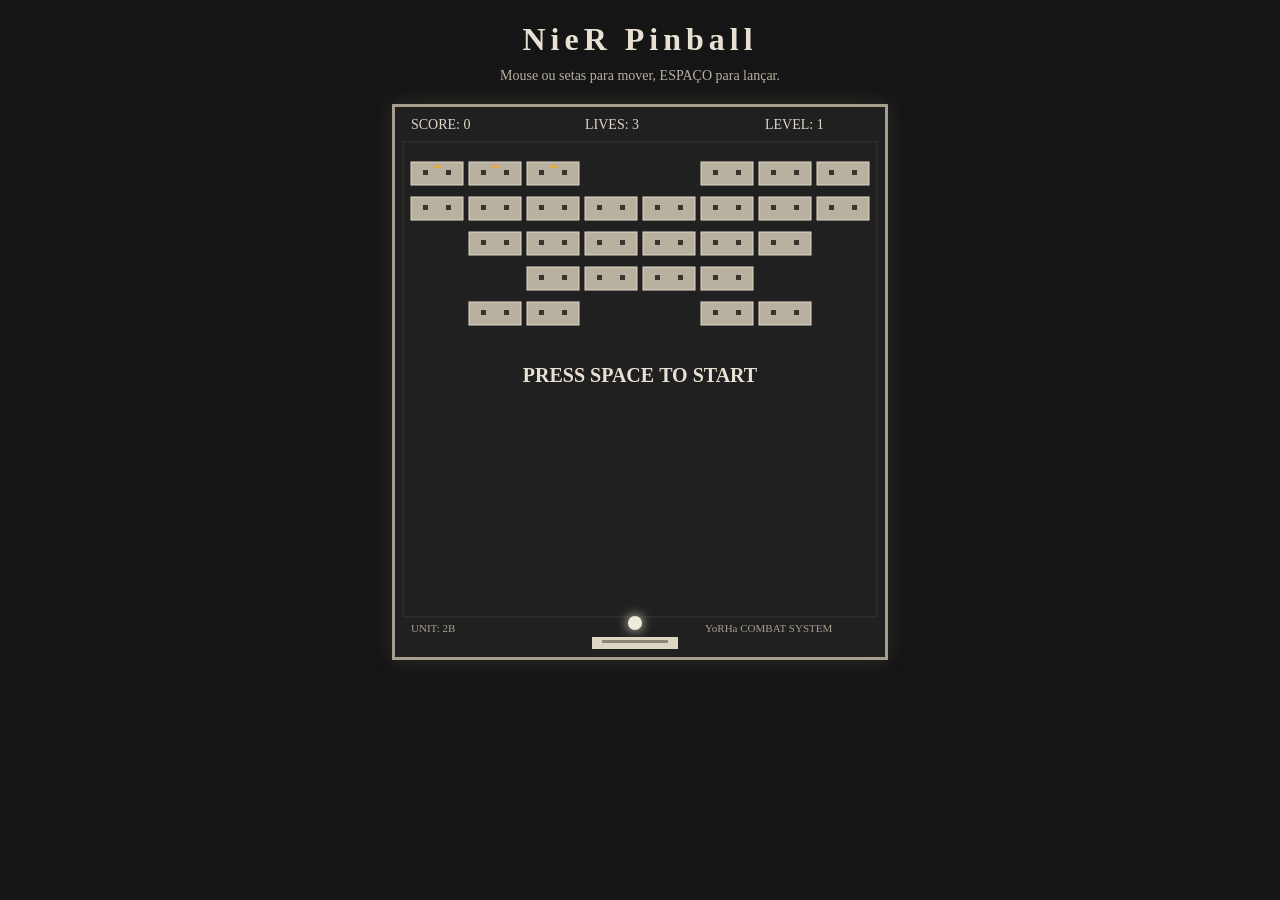
<file: Blocos/index.html>
<!DOCTYPE html>
<html lang="en">
<head>
    <meta charset="UTF-8">
    <meta name="viewport" content="width=device-width, initial-scale=1.0">
    <title>NieR Pinball</title>
    <link rel="stylesheet" href="style.css">
</head>
<body>
    <h1>NieR Pinball</h1>
    <p>Mouse ou setas para mover, ESPAÇO para lançar.</p>
    <canvas id="blocos" width="490" height="550"></canvas>
    <script src="script.js"></script>
</body>
</html>
</file>
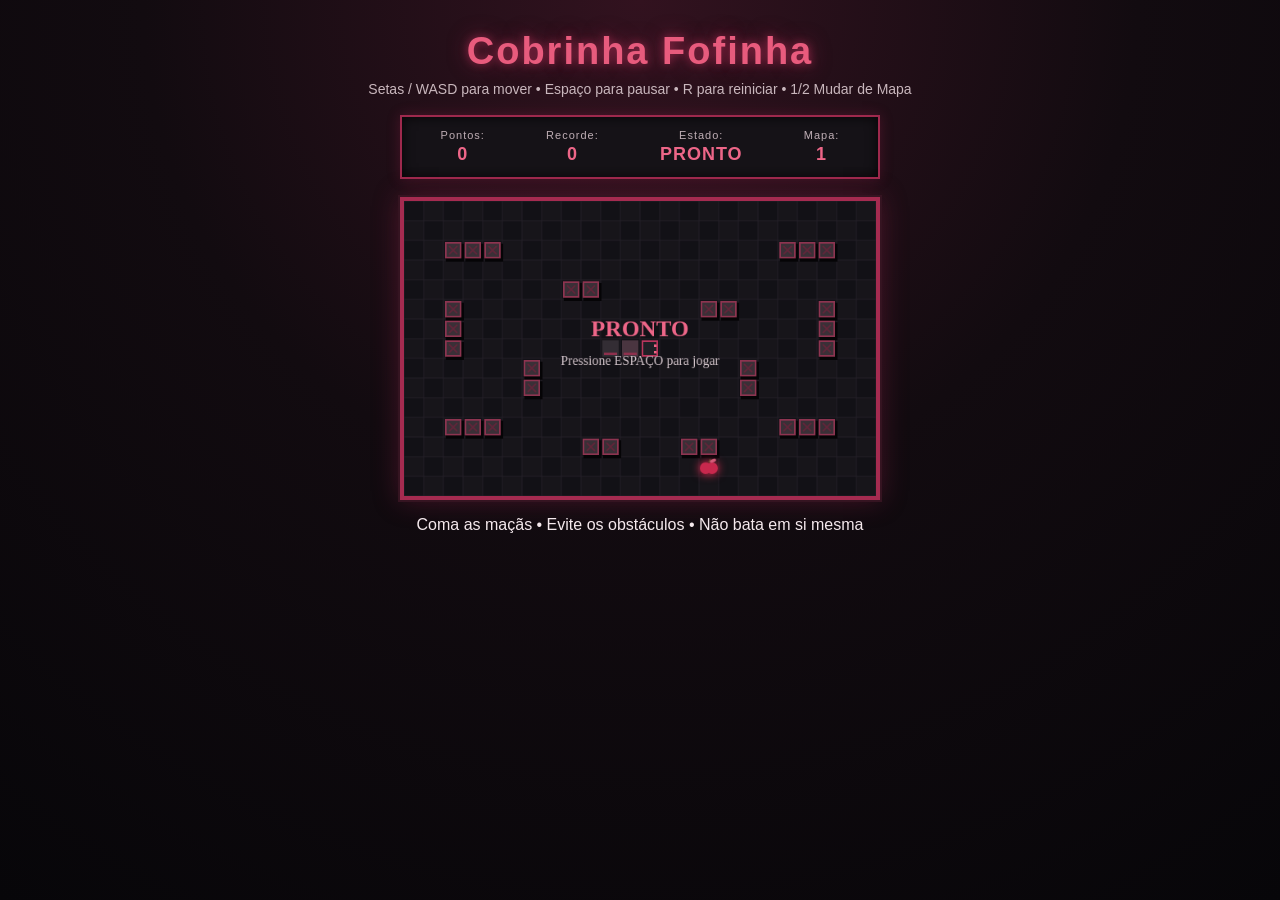
<file: snake/index.html>
<!DOCTYPE html>
<html lang="en">
<head>
    <meta charset="UTF-8">
    <meta name="viewport" content="width=device-width, initial-scale=1.0">
    <title>Jogo da Cobra</title>
    <link rel="stylesheet" href="style.css">
</head>
<body>
    <h1>Cobrinha Fofinha</h1>
    <p class="controls">Setas / WASD para mover • Espaço para pausar • R para reiniciar • 1/2 Mudar de Mapa</p>
    <div class="HUD">
        <span>Pontos: <strong id="score">0</strong></span>
        <span>Recorde: <strong id="snake-best">0</strong></span>
        <span>Estado: <strong id="state">PRONTO</strong></span>
        <span>Mapa: <strong id="map">1</strong></span>
    </div>
    <canvas id="game" width="576" height="360"></canvas>
    <p>Coma as maçãs • Evite os obstáculos • Não bata em si mesma </p>
    <script src="script.js"></script>
</body>
</html>
</file>
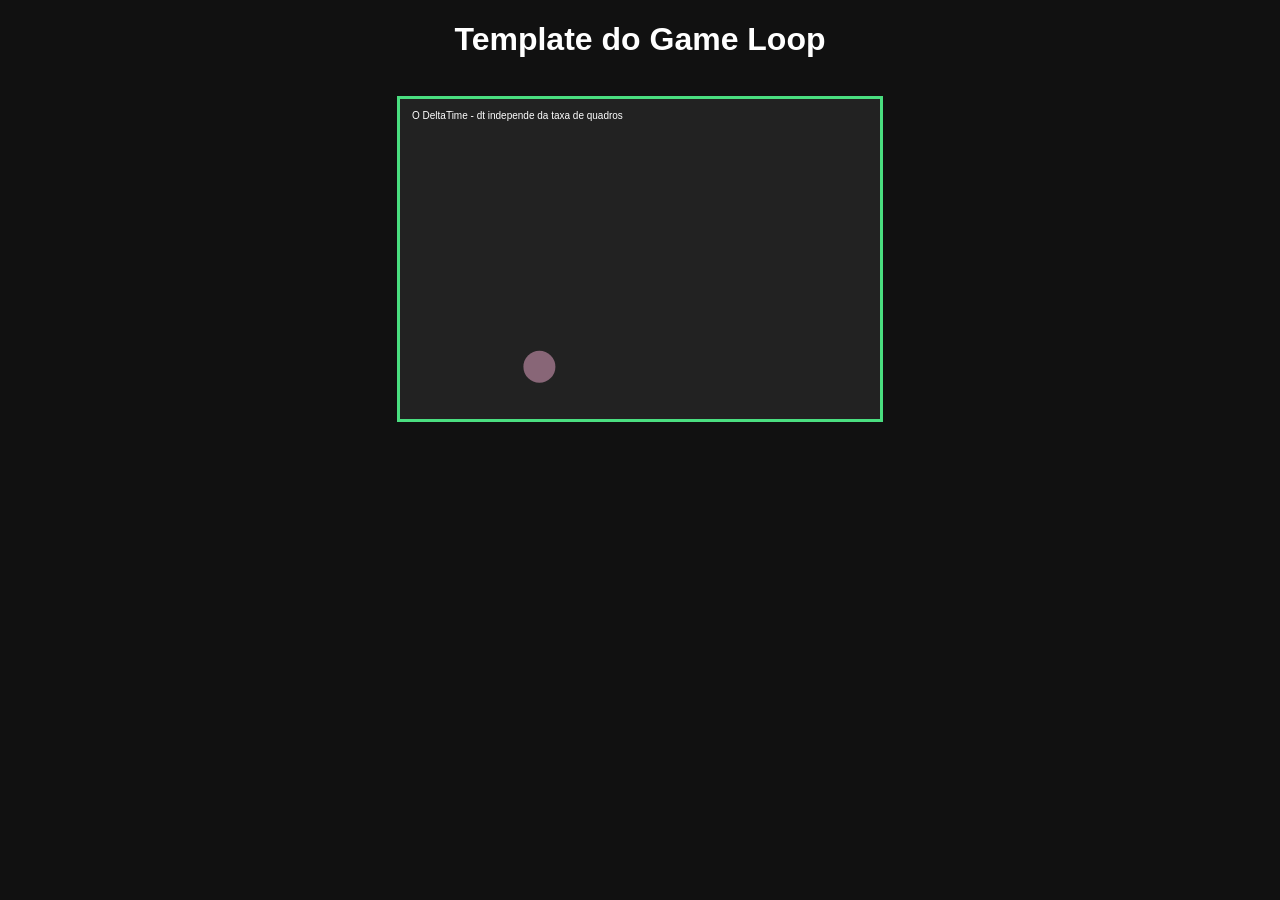
<file: game-loop-base.html>
<!DOCTYPE html>
<html lang="en">
<head>
    <meta charset="UTF-8">
    <meta name="viewport" content="width=device-width, initial-scale=1.0">
    <title>Game Loop Template</title>
    <link rel="stylesheet" href="style.css">
</head>
<body>
    <h1>Template do Game Loop</h1>
    <canvas id="game" width="480" height="320"></canvas>
    <script src="script.js"></script>
</body>
</html>
</file>
<file: Blocos/style.css>
body {
    margin: 0;
    font-family: Georgia, 'Times New Roman', serif;
    display: flex;
    flex-direction: column;
    align-items: center;
    background-color: #151515;
    color: #d6d0c4;
}

h1 {
    color: #e8e1d3;
    letter-spacing: 5px;
    margin-bottom: 5px;
}

h2 {
    color: #a69e8e;
    font-size: 14px;
    letter-spacing: 3px;
    font-weight: normal;
}

p {
    color: #b8b1a3;
    font-size: 14px;
    margin: 5px;
}

canvas {
    margin-top: 15px;
    border: 3px solid #a69e8e;
    background: #202020;
    box-shadow: 0 0 20px rgba(190, 180, 150, 0.15);
}

.footer {
    margin-top: 15px;
    letter-spacing: 4px;
    color: #8c8578;
}
</file>
<file: snake/style.css>
* {
    box-sizing: border-box;
}

body {
    margin: 0;
    min-height: 100vh;
    background:
        radial-gradient(circle at top, #32121f 0%, #120b10 45%, #070609 100%);
    color: #f5e9ed;
    font-family: "Segoe UI", Arial, sans-serif;
    text-align: center;
    padding: 25px 10px;
}

h1 {
    margin: 5px 0 8px;
    font-size: 38px;
    letter-spacing: 2px;
    color: #e85b7d;
    text-shadow:
        0 0 8px #8f2747,
        0 0 20px rgba(190, 45, 90, 0.5);
}

.controls {
    margin: 0 0 18px;
    color: #c9b7bd;
    font-size: 14px;
}

.HUD {
    width: 480px;
    max-width: 95vw;
    margin: auto;
    display: flex;
    justify-content: space-around;
    gap: 8px;
    padding: 12px;
    background: #151217;
    border: 2px solid #9e294d;
    box-shadow:
        0 0 12px rgba(190, 40, 90, 0.25),
        inset 0 0 12px rgba(0, 0, 0, 0.8);
    color: #bfaeb5;
}

.HUD span {
    display: flex;
    flex-direction: column;
    font-size: 11px;
    letter-spacing: 1px;
}

.HUD strong {
    margin-top: 3px;
    font-size: 18px;
    color: #ed6688;
}

canvas {
    display: block;
    width: 480px;
    max-width: 95vw;
    height: auto;
    margin: 18px auto 0;
    background: #0d0c10;
    border: 4px solid #a52b50;
    box-shadow:
        0 0 0 2px #351421,
        0 0 25px rgba(170, 35, 80, 0.35);
}

.hint {
    margin-top: 14px;
    color: #bfaeb5;
    font-size: 13px;
}

@media (max-width: 550px) {
    h1 {
        font-size: 30px;
    }
    .HUD {
        width: 95vw;
    }
}
</file>
<file: style.css>
body {
    margin: 0;
    background-color: #111;
    color: #fff;
    font-family: Arial, Helvetica, sans-serif;
    text-align: center;
}

canvas {
    background-color: #222;
    border: 3px solid #4ade80;
    margin-top: 16px;
}
</file>
